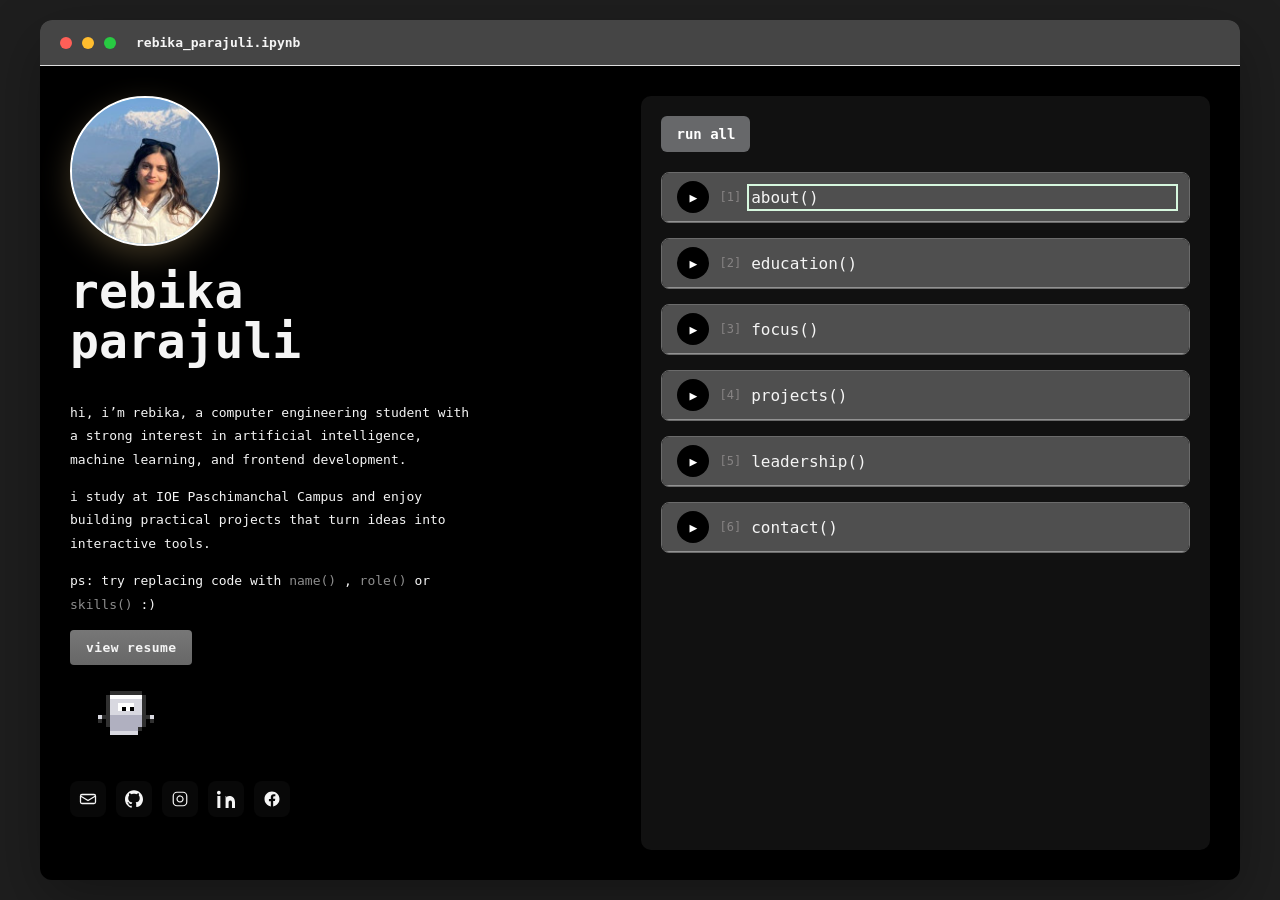
<file: index.html>
<!DOCTYPE html>
<html lang="en">
<head>
<meta charset="UTF-8">
<meta name="viewport" content="width=device-width, initial-scale=1.0">
<meta name="description" content="Portfolio of Rebika Parajuli, a computer engineering student focused on programming and tech projects.">
<meta name="theme-color" content="#111111">
<title>Rebika Parajuli | Portfolio</title>
<link rel="preload" href="pic.jpg" as="image">
<link rel="stylesheet" href="style.css">
</head>
<body>
    <main class="container">
        <div class="header">
            <div class="header-dot"></div>
            <div class="header-dot"></div>
            <div class="header-dot"></div>
            <span class="header-title">rebika_parajuli.ipynb</span>
        </div>
        <div class="content">
            <section class="intro-section" aria-labelledby="intro-title">
                <div class="photo-container">
                    <img src="pic.jpg" alt="Portrait of Rebika Parajuli" width="150" height="150" decoding="async" fetchpriority="high">
                </div>
                <div class="intro-text">
                    <h1 id="intro-title">rebika parajuli</h1>
                    <p>hi, i’m rebika, a computer engineering student with a strong interest in artificial intelligence, machine learning, and frontend development.</p>
                    <p>i study at IOE Paschimanchal Campus and enjoy building practical projects that turn ideas into interactive tools.</p>
                    <p>ps: try replacing code with <code>name()</code> ,<code> role()</code> or<code> skills()</code> :)</p>
                    <a class="resume-link" href="resume.html" target="_blank">view resume</a>
                    <div id="virtual-pet" aria-hidden="true">
                        <div id="pet-container"></div>
                        <div id="speech">Hello! ✨</div>
                        <div class="shadow"></div>
                    </div>
                    <nav class="social-links" aria-label="Social links">
    <a href="mailto:rebikaparajuli@gmail.com" aria-label="Email">
        <svg viewBox="0 0 24 24" fill="none" stroke="currentColor" stroke-width="1.7" xmlns="http://www.w3.org/2000/svg" aria-hidden="true">
            <path d="M4 6h16a2 2 0 0 1 2 2v8a2 2 0 0 1-2 2H4a2 2 0 0 1-2-2V8a2 2 0 0 1 2-2z"></path>
            <path d="m22 8-10 6L2 8"></path>
        </svg>
    </a>
    <a href="https://github.com/apple-pie-h" target="_blank" rel="noopener noreferrer" aria-label="GitHub">
        <svg viewBox="0 0 24 24" fill="currentColor" xmlns="http://www.w3.org/2000/svg" aria-hidden="true">
            <path d="M12 .297c-6.63 0-12 5.373-12 12 0 5.303 3.438 9.8 8.205 11.385.6.113.82-.258.82-.577 0-.285-.01-1.04-.015-2.04-3.338.724-4.042-1.61-4.042-1.61C4.422 17.07 3.633 16.7 3.633 16.7c-1.087-.744.083-.729.083-.729 1.205.085 1.84 1.236 1.84 1.236 1.07 1.835 2.809 1.305 3.495.998.108-.775.418-1.305.76-1.605-2.665-.3-5.467-1.335-5.467-5.93 0-1.31.467-2.382 1.235-3.22-.135-.303-.54-1.523.105-3.176 0 0 1.005-.322 3.3 1.23.96-.267 1.98-.399 3-.405 1.02.006 2.04.138 3 .405 2.28-1.552 3.285-1.23 3.285-1.23.645 1.653.24 2.873.12 3.176.765.838 1.23 1.91 1.23 3.22 0 4.61-2.805 5.625-5.475 5.92.42.36.81 1.096.81 2.22 0 1.606-.015 2.898-.015 3.293 0 .315.21.69.825.57C20.565 22.092 24 17.592 24 12.297 24 5.67 18.627.297 12 .297z"/>
        </svg>
    </a>
    <a href="https://instagram.com/hfxgjckl" target="_blank" rel="noopener noreferrer" aria-label="Instagram">
        <svg viewBox="0 0 24 24" fill="none" stroke="currentColor" stroke-width="1.6" xmlns="http://www.w3.org/2000/svg" aria-hidden="true">
            <rect x="3" y="3" width="18" height="18" rx="5" ry="5"></rect>
            <path d="M16 11.37A4 4 0 1 1 12.63 8 4 4 0 0 1 16 11.37z"></path>
            <path d="M17.5 6.5h.01"></path>
        </svg>
    </a>
    <a href="https://linkedin.com/in/rebikaparajuli" target="_blank" rel="noopener noreferrer" aria-label="LinkedIn">
        <svg viewBox="0 0 24 24" fill="currentColor" xmlns="http://www.w3.org/2000/svg" aria-hidden="true">
            <path d="M4.98 3.5C4.98 4.88 3.87 6 2.5 6S0 4.88 0 3.5 1.12 1 2.5 1 4.98 2.12 4.98 3.5zM.5 8h4V24h-4zM8.5 8h3.78v2.16h.05c.53-.99 1.83-2.16 3.77-2.16C20.36 8 24 10.5 24 16.2V24h-4v-6.36c0-1.52-.03-3.48-2.12-3.48-2.12 0-2.44 1.65-2.44 3.36V24h-4V8z"/>
        </svg>
    </a>
    <a href="https://facebook.com/rebika.parajulii" target="_blank" rel="noopener noreferrer" aria-label="Facebook">
        <svg viewBox="0 0 24 24" fill="currentColor" xmlns="http://www.w3.org/2000/svg" aria-hidden="true">
            <path d="M22 12.07C22 6.48 17.52 2 11.93 2S2 6.48 2 12.07C2 17.01 5.65 21.13 10.44 22v-7.01H7.9v-2.9h2.54V9.41c0-2.5 1.49-3.88 3.77-3.88 1.09 0 2.24.2 2.24.2v2.46h-1.26c-1.24 0-1.63.77-1.63 1.57v1.87h2.78l-.44 2.9h-2.34V22C18.35 21.13 22 17.01 22 12.07z"/>
        </svg>
    </a>
                    </nav>

                </div>
            </section>
            

            <section id="terminal" aria-label="Interactive portfolio terminal">
                <button id="autoRunBtn" class="runAllBtn" type="button">run all</button>
                <div class="code-cell">
                    <div class="code-header">
                        <button class="run-btn" type="button" onclick="runCode(1)" aria-label="Run about cell">▶</button>
                        <span style="color: #878484; font-size: 12px;">[1]</span>
                        <input type="text" id="customCode1" value="about()" class="code-input-field" aria-label="Code cell 1" autofocus onkeydown="if(event.key==='Enter'){event.preventDefault(); runCode(1);}">
                    </div>
                    <div class="code-output" id="output1"></div>
                </div>
                <div class="code-cell">
                    <div class="code-header">
                        <button class="run-btn" type="button" onclick="runCode(2)" aria-label="Run education cell">▶</button>
                        <span style="color: #878484; font-size: 12px;">[2]</span>
                        <input type="text" id="customCode2" value="education()" class="code-input-field" aria-label="Code cell 2" onkeydown="if(event.key==='Enter'){event.preventDefault(); runCode(2);}">
                    </div>
                    <div class="code-output" id="output2"></div>
                </div>
                <div class="code-cell">
                    <div class="code-header">
                        <button class="run-btn" type="button" onclick="runCode(3)" aria-label="Run focus cell">▶</button>
                        <span style="color: #878484; font-size: 12px;">[3]</span>
                        <input type="text" id="customCode3" value="focus()" class="code-input-field" aria-label="Code cell 3" onkeydown="if(event.key==='Enter'){event.preventDefault(); runCode(3);}">
                    </div>
                    <div class="code-output" id="output3"></div>
                </div>
                <div class="code-cell">
                    <div class="code-header">
                        <button class="run-btn" type="button" onclick="runCode(4)" aria-label="Run projects cell">▶</button>
                        <span style="color: #878484; font-size: 12px;">[4]</span>
                        <input type="text" id="customCode4" value="projects()" class="code-input-field" aria-label="Code cell 4" onkeydown="if(event.key==='Enter'){event.preventDefault(); runCode(4);}">
                    </div>
                    <div class="code-output" id="output4"></div>
                </div>
                <div class="code-cell">
                    <div class="code-header">
                        <button class="run-btn" type="button" onclick="runCode(5)" aria-label="Run leadership cell">▶</button>
                        <span style="color: #878484; font-size: 12px;">[5]</span>
                        <input type="text" id="customCode5" value="leadership()" class="code-input-field" aria-label="Code cell 5" onkeydown="if(event.key==='Enter'){event.preventDefault(); runCode(5);}">
                    </div>
                    <div class="code-output" id="output5"></div>
                </div>
                <div class="code-cell">
                    <div class="code-header">
                        <button class="run-btn" type="button" onclick="runCode(6)" aria-label="Run contact cell">▶</button>
                        <span style="color: #878484; font-size: 12px;">[6]</span>
                        <input type="text" id="customCode6" value="contact()" class="code-input-field" aria-label="Code cell 6" onkeydown="if(event.key==='Enter'){event.preventDefault(); runCode(6);}">
                    </div>
                    <div class="code-output" id="output6"></div>
                </div>
            </section>
        </div>
    </main>

<script src="script.js"></script>

</body>
</html>
</file>
<file: style.css>
:root {
    color-scheme: dark;
    --bg: #1e1e1e;
    --panel: #000;
    --panel-soft: #111;
    --panel-muted: #454545;
    --cell: #555;
    --cell-soft: #515151;
    --border: #6b6b6b;
    --border-soft: #5d5d5d;
    --text: #f5f5f5;
    --text-soft: #d4d4d4;
    --text-muted: #a6a6a6;
    --accent: #28ca42;
    --accent-soft: #7f7f80;
    --scroll-track: #1b1b1b;
    --scroll-thumb: #4f4f4f;
    --scroll-thumb-hover: #6a6a6a;
    --photo-border: #ffffff;
    --photo-glow: rgba(199, 168, 109, 0.3);
    --shadow: 0 20px 60px rgba(0, 0, 0, 0.3);
    --radius: 12px;
}

* {
    margin: 0;
    padding: 0;
    box-sizing: border-box;
}

body {
    min-height: 100vh;
    background: var(--bg);
    color: var(--text-soft);
    font-family: monospace;
    padding: 20px;
}

@media (min-width: 769px) {
    body {
        overflow: hidden;
    }
}

img {
    display: block;
    max-width: 100%;
}

button,
input {
    font: inherit;
}

.container {
    max-width: 1200px;
    margin: 0 auto;
    background: var(--panel);
    border-radius: var(--radius);
    box-shadow: var(--shadow);
    overflow: hidden;
}

@media (min-width: 769px) {
    .container {
        height: calc(100vh - 40px);
        display: flex;
        flex-direction: column;
    }
}

.header {
    background: var(--panel-muted);
    padding: 15px 20px;
    border-bottom: 1px solid #ddd;
    display: flex;
    align-items: center;
    gap: 10px;
}

.header-dot {
    width: 12px;
    height: 12px;
    border-radius: 50%;
    background: #ff5f57;
}

.header-dot:nth-child(2) {
    background: #ffbd2e;
}

.header-dot:nth-child(3) {
    background: var(--accent);
}

.header-title {
    margin-left: 10px;
    font-weight: 600;
    color: var(--text);
}

.content {
    display: grid;
    grid-template-columns: minmax(280px, 1fr) minmax(320px, 1.05fr);
    gap: 30px;
    padding: 30px;
    align-items: start;
}

@media (min-width: 769px) {
    .content {
        flex: 1;
        min-height: 0;
        overflow: hidden;
    }
}

.intro-section {
    position: relative;
    min-height: 100%;
    padding-bottom: 0;
}

@media (min-width: 769px) {
    .intro-section {
        position: sticky;
        top: 0;
        align-self: start;
        height: 100%;
        display: flex;
        flex-direction: column;
        min-height: 0;
    }
}

.photo-container {
    width: 150px;
    height: 150px;
    border-radius: 50%;
    overflow: hidden;
    border: 2px solid var(--photo-border);
    box-shadow: 0 10px 30px var(--photo-glow);
    background: linear-gradient(135deg, #7cb1dd, #71b8f7);
    flex-shrink: 0;
}

.photo-container img {
    width: 100%;
    height: 100%;
    object-fit: cover;
}

.intro-text {
    margin-top: 20px;
    display: flex;
    flex-direction: column;
    gap: 14px;
    min-height: 0;
    overflow-y: auto;
    padding-right: 6px;
    padding-bottom: 24px;
}

@media (min-width: 769px) {
    .intro-text {
        max-width: 52ch;
        flex: 1;
    }
}

.intro-text h1 {
    color: var(--text);
    margin-bottom: 20px;
    font-size: clamp(2.2rem, 4vw, 3rem);
    line-height: 1.05;
}

.intro-text p {
    color: var(--text);
    line-height: 1.8;
    max-width: 52ch;
}

.intro-text p + p {
    margin-top: 0;
}

.intro-text code {
    color: #8d8d8d;
}

.resume-link {
    align-self: flex-start;
    display: inline-flex;
    align-items: center;
    justify-content: center;
    gap: 8px;
    padding: 10px 16px;
    border-radius:4px;
    background: linear-gradient(180deg, rgb(119, 119, 119), rgb(103, 103, 103));
    color: var(--text);
    text-decoration: none;
    text-transform: lowercase;
    letter-spacing: 0.03em;
    font-weight: 700;
    width: fit-content;
}

.resume-link:hover,
.resume-link:focus-visible {
    transform: translateY(-2px);
    border-color: #4e4e4e;
    box-shadow: 0 8px 20px rgba(0, 0, 0, 0.15);
}

#terminal {
    width: 100%;
    background: var(--panel-soft);
    padding: 20px;
    border-radius: 10px;
    box-shadow: 0 0 15px rgba(0, 0, 0, 0.5);
    min-height: 70vh;
    overflow-y: auto;
    scrollbar-width: thin;
    scrollbar-color: var(--scroll-thumb) var(--scroll-track);
}

#terminal::-webkit-scrollbar {
    width: 10px;
}

#terminal::-webkit-scrollbar-track {
    background: var(--scroll-track);
    border-radius: 999px;
}

#terminal::-webkit-scrollbar-thumb {
    background: linear-gradient(180deg, var(--scroll-thumb), var(--scroll-thumb-hover));
    border-radius: 999px;
    border: 2px solid var(--scroll-track);
}

#terminal::-webkit-scrollbar-thumb:hover {
    background: linear-gradient(180deg, var(--scroll-thumb-hover), #808080);
}

@media (min-width: 769px) {
    #terminal {
        height: 100%;
        min-height: 0;
    }
}

.code-cell {
    background: var(--cell);
    border: 1px solid var(--border);
    border-radius: 8px;
    margin-bottom: 15px;
    overflow: hidden;
}

.code-header {
    background: #4f4f4f;
    padding: 8px 15px;
    border-bottom: 1px solid #929292;
    display: flex;
    align-items: center;
    gap: 10px;
}

.code-input-field {
    flex: 1;
    min-width: 0;
    background: transparent;
    border: none;
    outline: none;
    color: var(--text);
    font-size: 16px;
}

.run-btn {
    background: #000;
    color: #fff;
    border: none;
    border-radius: 50%;
    width: 32px;
    height: 32px;
    cursor: pointer;
    display: flex;
    align-items: center;
    justify-content: center;
    transition: transform 0.2s ease, background-color 0.2s ease;
    flex-shrink: 0;
}

.run-btn:hover,
.run-btn:focus-visible {
    background: #848587;
    transform: scale(1.08);
}

.code-output {
    padding: 15px;
    background: var(--cell-soft);
    border-top: 1px solid var(--border-soft);
    font-family: "Courier New", monospace;
    font-size: 13px;
    color: #cdcdcd;
    white-space: pre-wrap;
    display: none;
}

.code-output.show {
    display: block;
}

.runAllBtn {
    background: #67686a;
    color: #fff;
    border: none;
    border-radius: 6px;
    padding: 10px 15px;
    font-size: 14px;
    font-weight: 600;
    cursor: pointer;
    margin: 0 0 20px;
    display: inline-flex;
    transition: transform 0.2s ease, background-color 0.2s ease, box-shadow 0.2s ease;
}

.runAllBtn:hover,
.runAllBtn:focus-visible {
    background: var(--accent-soft);
    transform: scale(1.03);
    box-shadow: 0 4px 12px rgba(123, 140, 216, 0.25);
}

.runAllBtn:active {
    transform: scale(0.98);
}

.social-links {
    position: static;
    margin-top: 8px;
    display: flex;
    gap: 10px;
    align-items: center;
    z-index: 6;
    max-width: 100%;
    flex-wrap: wrap;
}

@media (min-width: 769px) {
    .social-links {
        margin-top: 12px;
    }
}

.social-links a {
    width: 36px;
    height: 36px;
    display: inline-flex;
    align-items: center;
    justify-content: center;
    border-radius: 8px;
    background: rgba(255, 255, 255, 0.03);
    color: var(--text);
    text-decoration: none;
    transition: transform 0.2s ease, background-color 0.2s ease;
}

.social-links a:hover,
.social-links a:focus-visible {
    transform: translateY(-2px);
    background: rgba(255, 255, 255, 0.1);
}

.social-links svg {
    width: 18px;
    height: 18px;
}

#virtual-pet {
    position: relative;
    left: 0;
    bottom: auto;
    margin-top: 15px;
    width: 64px;
    height: 64px;
    z-index: 5;
}

@media (min-width: 769px) {
    #virtual-pet {
        left: 0;
        margin-top: 12px;
    }
}

#pet-container {
    position: relative;
    width: 100%;
    height: 100%;
    transform-origin: center;
}

.pixel {
    position: absolute;
    width: 4px;
    height: 4px;
}

#speech {
    position: absolute;
    bottom: 90px;
    left: 10px;
    background: #4c4c4c;
    padding: 8px 12px;
    border-radius: 15px;
    box-shadow: 0 3px 10px rgba(0, 0, 0, 0.2);
    font-size: 12px;
    max-width: 150px;
    display: none;
    text-align: center;
    pointer-events: none;
    font-family: "Comic Sans MS", sans-serif;
    white-space: nowrap;
    animation: bounce 0.4s ease-out;
}

#speech::after {
    content: "";
    position: absolute;
    bottom: -8px;
    left: 20px;
    width: 0;
    height: 0;
    border-left: 8px solid transparent;
    border-right: 8px solid transparent;
    border-top: 8px solid #8c8c8c;
}

@keyframes bounce {
    0%,
    100% {
        transform: translateY(0);
    }
    50% {
        transform: translateY(-8px);
    }
}

@keyframes happy-jump {
    0%,
    100% {
        transform: translateY(0) scale(1);
    }
    50% {
        transform: translateY(-12px) scale(1.1);
    }
}

.jump {
    animation: happy-jump 0.5s ease-in-out;
}

.eye-pupil {
    position: absolute;
    width: 4px;
    height: 4px;
    background: #000;
    transition: transform 0.08s linear;
}

.shadow {
    position: absolute;
    width: 20px;
    height: 4px;
    background: rgba(0, 0, 0, 0.1);
    border-radius: 50%;
    bottom: -8px;
    left: 28px;
    transition: transform 0.2s ease-out;
    z-index: -1;
}

a:focus-visible,
button:focus-visible,
input:focus-visible {
    outline: 2px solid #d7f8df;
    outline-offset: 2px;
}

@media (max-width: 768px) {
    body {
        padding: 12px;
        overflow: auto;
    }

    .content {
        grid-template-columns: 1fr;
        padding: 20px;
        gap: 24px;
        overflow: visible;
    }

    .intro-section {
        position: relative;
        top: auto;
        height: auto;
        padding-bottom: 0;
    }

    .intro-text {
        padding-right: 0;
        padding-bottom: 24px;
    }

    .intro-text h1 {
        font-size: 2.2rem;
    }

    .resume-link {
        padding: 9px 14px;
    }

    #terminal {
        min-height: auto;
        max-height: none;
    }

    .code-header {
        padding: 8px 10px;
    }

    .social-links {
        margin-top: 6px;
    }

    #virtual-pet {
        margin-top: 8px;
    }
}

@media (prefers-reduced-motion: reduce) {
    *,
    *::before,
    *::after {
        animation-duration: 0.01ms !important;
        animation-iteration-count: 1 !important;
        transition-duration: 0.01ms !important;
        scroll-behavior: auto !important;
    }
}
</file>
